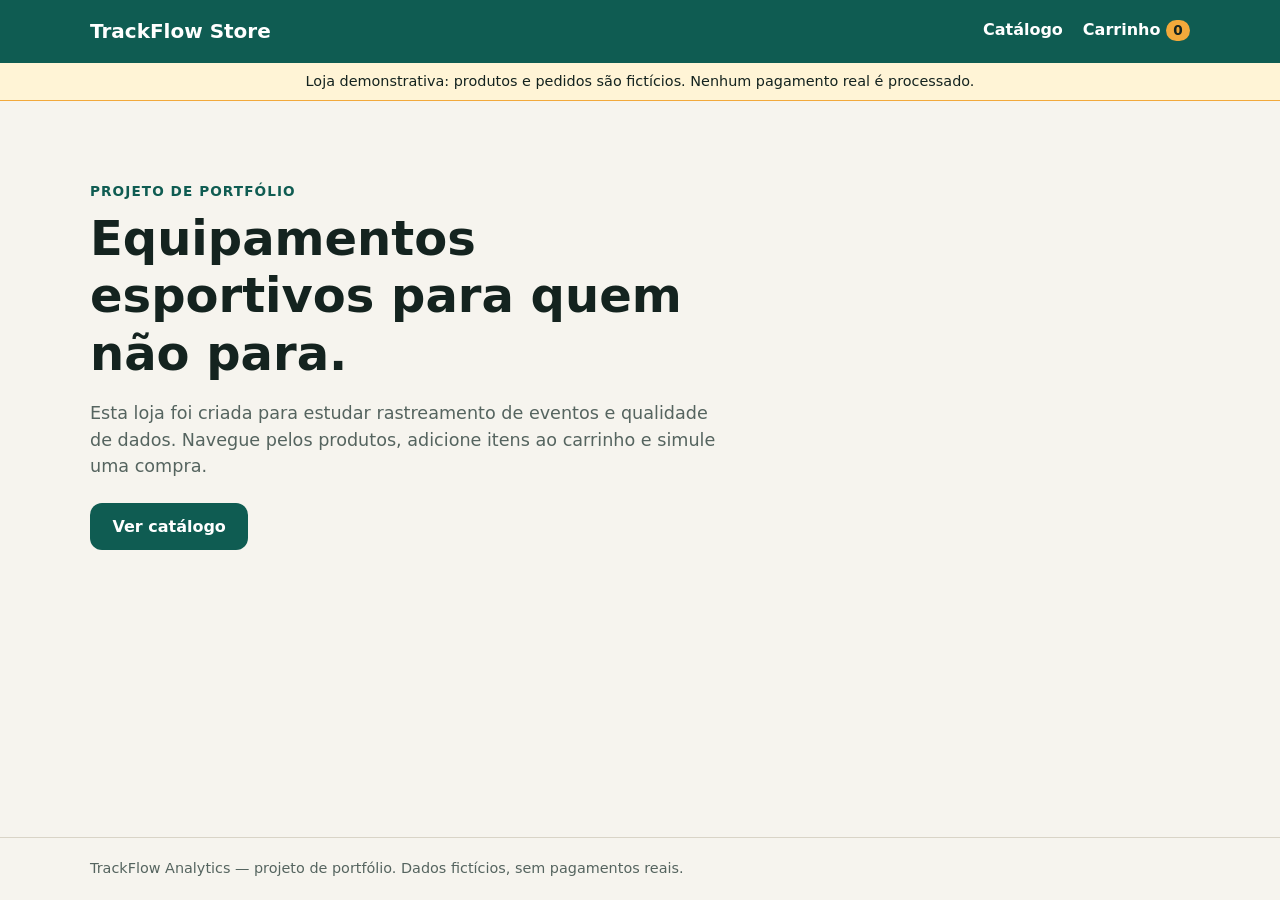
<file: frontend/index.html>
<!DOCTYPE html>
<html lang="pt-BR">
  <head>
    <meta charset="UTF-8" />
    <meta name="viewport" content="width=device-width, initial-scale=1" />
    <title>TrackFlow Store — loja demonstrativa</title>
    <meta
      name="description"
      content="Loja virtual demonstrativa do projeto TrackFlow Analytics. Todos os dados são fictícios."
    />
    <link rel="stylesheet" href="css/styles.css" />
  </head>
  <body>
    <a class="skip-link" href="#conteudo">Pular para o conteúdo</a>

    <header class="site-header">
      <div class="container site-header__inner">
        <a class="brand" href="index.html">TrackFlow Store</a>
        <nav class="nav" aria-label="Principal">
          <a href="pages/catalogo.html">Catálogo</a>
          <a href="pages/carrinho.html">
            Carrinho
            <span class="badge" id="cart-count">0</span>
            <span class="sr-only">itens no carrinho</span>
          </a>
        </nav>
      </div>
    </header>

    <div class="demo-banner" role="note">
      Loja demonstrativa: produtos e pedidos são fictícios. Nenhum pagamento real é processado.
    </div>

    <main id="conteudo" class="container">
      <section class="hero">
        <p class="hero__eyebrow">Projeto de portfólio</p>
        <h1>Equipamentos esportivos para quem não para.</h1>
        <p class="hero__text">
          Esta loja foi criada para estudar rastreamento de eventos e qualidade de dados.
          Navegue pelos produtos, adicione itens ao carrinho e simule uma compra.
        </p>
        <a class="button" href="pages/catalogo.html">Ver catálogo</a>
      </section>
    </main>

    <footer class="site-footer">
      <div class="container">
        <p>TrackFlow Analytics — projeto de portfólio. Dados fictícios, sem pagamentos reais.</p>
      </div>
    </footer>

    <script type="module" src="js/components/cart-badge.js"></script>
  </body>
</html>
</file>
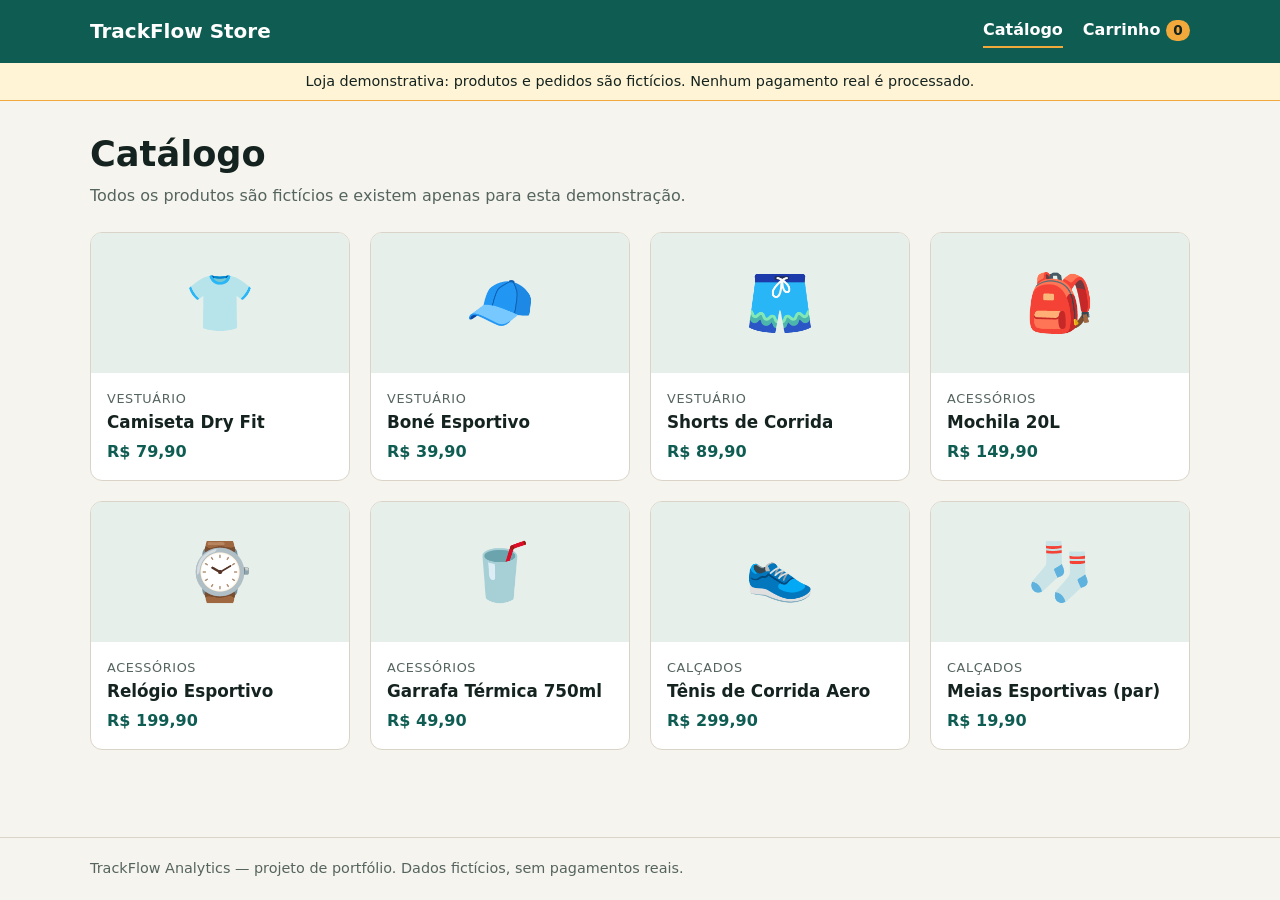
<file: frontend/pages/catalogo.html>
<!DOCTYPE html>
<html lang="pt-BR">
  <head>
    <meta charset="UTF-8" />
    <meta name="viewport" content="width=device-width, initial-scale=1" />
    <title>Catálogo — TrackFlow Store</title>
    <meta name="description" content="Catálogo de produtos fictícios da loja demonstrativa TrackFlow Store." />
    <link rel="stylesheet" href="../css/styles.css" />
  </head>
  <body>
    <a class="skip-link" href="#conteudo">Pular para o conteúdo</a>

    <header class="site-header">
      <div class="container site-header__inner">
        <a class="brand" href="../index.html">TrackFlow Store</a>
        <nav class="nav" aria-label="Principal">
          <a href="catalogo.html" aria-current="page">Catálogo</a>
          <a href="carrinho.html">
            Carrinho
            <span class="badge" id="cart-count">0</span>
            <span class="sr-only">itens no carrinho</span>
          </a>
        </nav>
      </div>
    </header>

    <div class="demo-banner" role="note">
      Loja demonstrativa: produtos e pedidos são fictícios. Nenhum pagamento real é processado.
    </div>

    <main id="conteudo" class="container">
      <h1 class="page-title">Catálogo</h1>
      <p class="page-lead">Todos os produtos são fictícios e existem apenas para esta demonstração.</p>

      <p id="catalog-status" class="message" role="status">Carregando produtos…</p>
      <ul id="product-list" class="grid" aria-label="Lista de produtos" hidden></ul>
    </main>

    <footer class="site-footer">
      <div class="container">
        <p>TrackFlow Analytics — projeto de portfólio. Dados fictícios, sem pagamentos reais.</p>
      </div>
    </footer>

    <script type="module" src="../js/pages/catalogo.js"></script>
  </body>
</html>
</file>
<file: frontend/css/styles.css>
/* ===== Variáveis ===== */
:root {
  --ink: #14231f;
  --muted: #55645f;
  --bg: #f6f4ee;
  --surface: #ffffff;
  --brand: #0f5c52;
  --brand-dark: #0a4039;
  --accent: #f2a93b;
  --border: #d9d4c7;
  --danger: #9b1c1c;
  --radius: 12px;
  --font: system-ui, -apple-system, "Segoe UI", Roboto, sans-serif;
}

/* ===== Base ===== */
*,
*::before,
*::after {
  box-sizing: border-box;
}

[hidden] {
  display: none !important;
}

body {
  margin: 0;
  min-height: 100vh;
  display: flex;
  flex-direction: column;
  font-family: var(--font);
  color: var(--ink);
  background: var(--bg);
  line-height: 1.5;
}

main {
  flex: 1;
  padding-block: 2rem 3rem;
}

h1,
h2,
h3 {
  line-height: 1.2;
  margin: 0 0 0.5rem;
}

a {
  color: var(--brand);
}

:focus-visible {
  outline: 3px solid var(--accent);
  outline-offset: 2px;
}

.container {
  width: min(1100px, 100% - 2rem);
  margin-inline: auto;
}

.sr-only {
  position: absolute;
  width: 1px;
  height: 1px;
  margin: -1px;
  padding: 0;
  overflow: hidden;
  clip: rect(0, 0, 0, 0);
  white-space: nowrap;
  border: 0;
}

.skip-link {
  position: absolute;
  left: 1rem;
  top: -4rem;
  z-index: 10;
  padding: 0.5rem 1rem;
  background: var(--ink);
  color: #fff;
  border-radius: 0 0 var(--radius) var(--radius);
}

.skip-link:focus {
  top: 0;
}

/* ===== Cabeçalho ===== */
.site-header {
  background: var(--brand);
  color: #fff;
}

.site-header__inner {
  display: flex;
  align-items: center;
  justify-content: space-between;
  gap: 1rem;
  padding-block: 0.9rem;
}

.brand {
  color: #fff;
  font-weight: 800;
  font-size: 1.25rem;
  text-decoration: none;
}

.nav {
  display: flex;
  align-items: center;
  gap: 1.25rem;
}

.nav a {
  color: #fff;
  text-decoration: none;
  font-weight: 600;
  padding-block: 0.25rem;
  border-bottom: 2px solid transparent;
}

.nav a:hover,
.nav a[aria-current="page"] {
  border-bottom-color: var(--accent);
}

.badge {
  display: inline-block;
  min-width: 1.5rem;
  padding: 0 0.4rem;
  border-radius: 999px;
  background: var(--accent);
  color: var(--ink);
  font-size: 0.85rem;
  font-weight: 700;
  text-align: center;
}

.demo-banner {
  background: #fff4d6;
  border-bottom: 1px solid var(--accent);
  color: var(--ink);
  font-size: 0.9rem;
  text-align: center;
  padding: 0.5rem 1rem;
}

/* ===== Rodapé ===== */
.site-footer {
  border-top: 1px solid var(--border);
  padding-block: 1.25rem;
  color: var(--muted);
  font-size: 0.9rem;
}

.site-footer p {
  margin: 0;
}

/* ===== Hero (página inicial) ===== */
.hero {
  padding-block: 3rem;
  max-width: 40rem;
}

.hero__eyebrow {
  margin: 0 0 0.5rem;
  color: var(--brand);
  font-weight: 700;
  text-transform: uppercase;
  letter-spacing: 0.08em;
  font-size: 0.85rem;
}

.hero h1 {
  font-size: clamp(2rem, 5vw, 3rem);
}

.hero__text {
  color: var(--muted);
  font-size: 1.1rem;
  margin-bottom: 1.5rem;
}

/* ===== Botões ===== */
.button {
  display: inline-block;
  padding: 0.7rem 1.4rem;
  border: 0;
  border-radius: var(--radius);
  background: var(--brand);
  color: #fff;
  font: inherit;
  font-weight: 700;
  text-decoration: none;
  cursor: pointer;
}

.button:hover {
  background: var(--brand-dark);
}

.button:disabled,
.button[aria-disabled="true"] {
  background: #9aa8a4;
  cursor: not-allowed;
}

/* ===== Títulos de página e mensagens ===== */
.page-title {
  font-size: clamp(1.6rem, 4vw, 2.2rem);
}

.page-lead {
  color: var(--muted);
  margin-top: 0;
  margin-bottom: 1.5rem;
}

.message {
  padding: 1rem 1.25rem;
  background: var(--surface);
  border: 1px solid var(--border);
  border-radius: var(--radius);
}

.message--error {
  border-color: var(--danger);
  color: var(--danger);
}

/* ===== Catálogo ===== */
.grid {
  list-style: none;
  margin: 0;
  padding: 0;
  display: grid;
  grid-template-columns: repeat(auto-fill, minmax(220px, 1fr));
  gap: 1.25rem;
}

.card {
  background: var(--surface);
  border: 1px solid var(--border);
  border-radius: var(--radius);
  overflow: hidden;
  transition: transform 0.15s ease, box-shadow 0.15s ease;
}

.card:hover,
.card:focus-within {
  transform: translateY(-2px);
  box-shadow: 0 6px 16px rgba(20, 35, 31, 0.12);
}

.card__link {
  display: block;
  color: inherit;
  text-decoration: none;
}

.card__media {
  display: grid;
  place-items: center;
  height: 140px;
  font-size: 3.5rem;
  background: #e6efe9;
}

.card__body {
  padding: 1rem;
}

.card__category {
  margin: 0;
  color: var(--muted);
  font-size: 0.8rem;
  text-transform: uppercase;
  letter-spacing: 0.05em;
}

.card__title {
  font-size: 1.05rem;
  margin: 0.25rem 0 0.5rem;
}

.card__price {
  margin: 0;
  font-weight: 800;
  color: var(--brand);
}

@media (prefers-reduced-motion: reduce) {
  .card {
    transition: none;
  }
  .card:hover,
  .card:focus-within {
    transform: none;
  }
}
</file>
